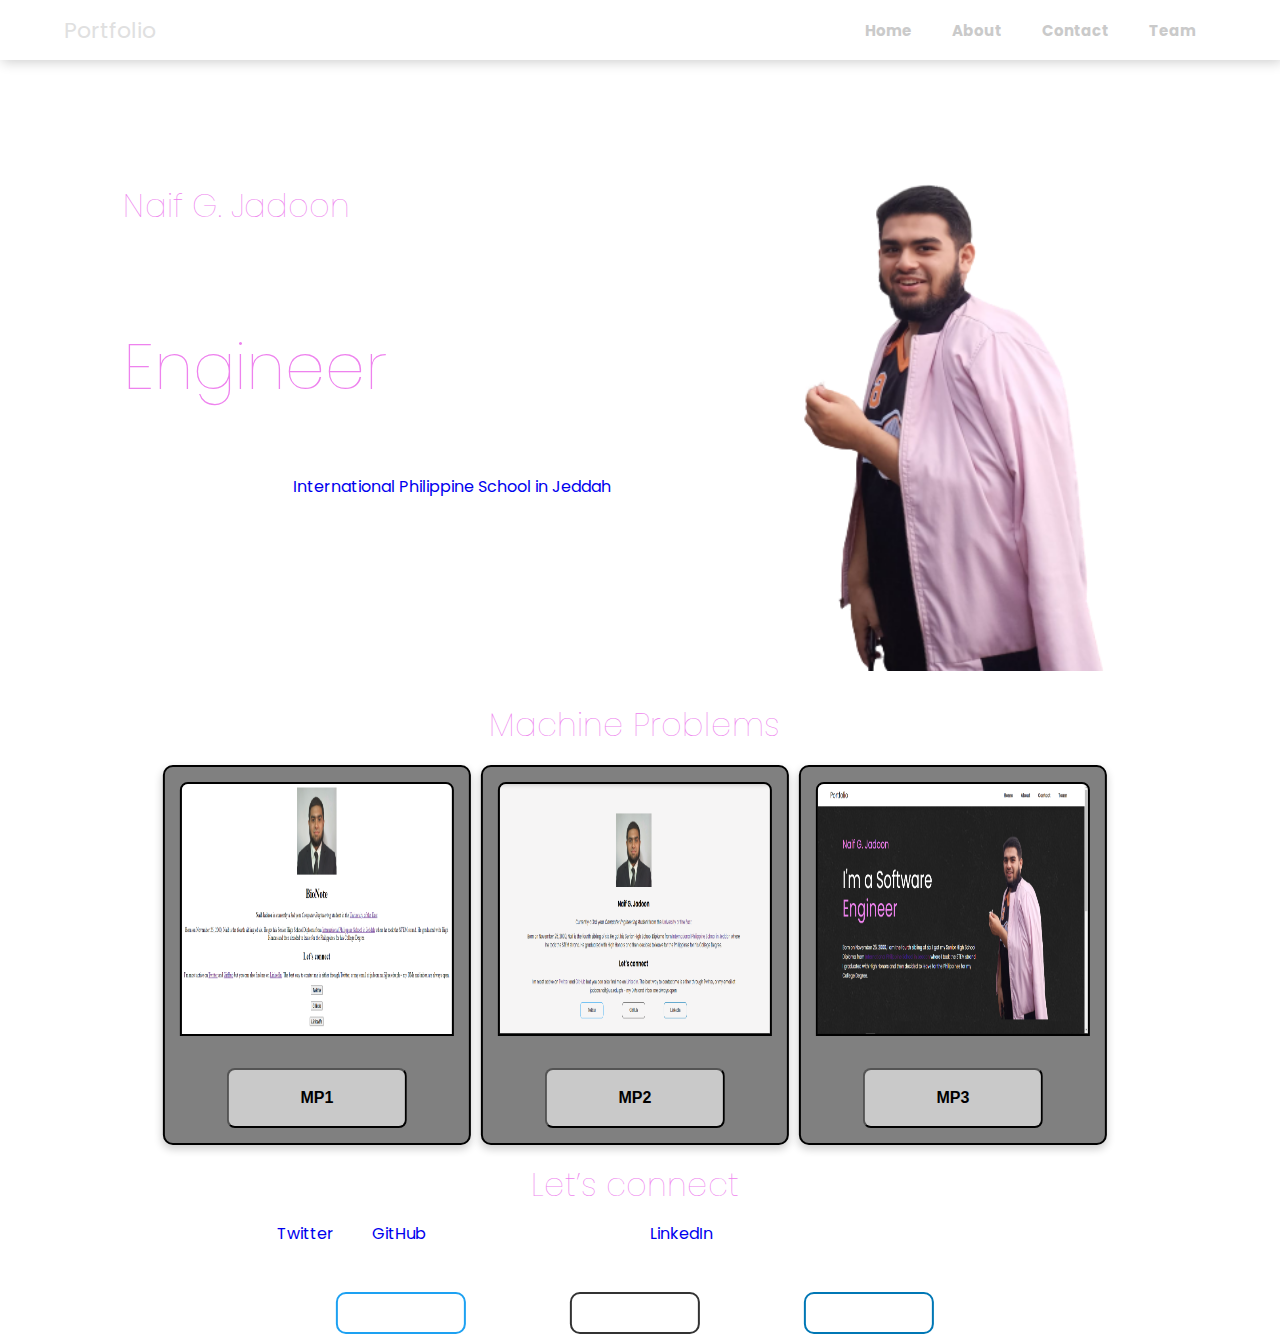
<file: index.html>
<!DOCTYPE html>
<html lang="en">
  <head>
  <meta name="description" content="Naix Roxor's Website">
 <meta charset="utf-8">
<title>Naif's </title>
<link rel="stylesheet" href="css/style.css">

</head>
<body> 
  <section>
    <nav>
      <a href="#" class="logo">Portfolio</a>
      <ul>
        <li><a href="#">Home</a></li>
        <li><a href="#">About</a></li>
        <li><a href="#">Contact</a></li>
        <li><a href="#">Team</a></li>
      </ul>
    </nav>
      <div class ="hero" items-center>
        <div class="right">
          <img width="400" height="500" src="img/pic no bg.png" alt="Portrait" class="portrait">
        </div>
        <div class="left">
        <h3 id="name">Naif G. Jadoon</h3>
        <h1>I'm a Software <span><br>Engineer</span></h1> 
            <p>Born on November 25, 2000, I am the fourth sibling of six. I got my Senior High School Diploma from  <a href="https://ipsjksa.com/" target="blank">International Philippine School in Jeddah</a>
            <a> where I took the STEM strand. I graduated with High Honors and then decided to leave for the Philippines 
             for my College Degree.</a></p>
             <br><br><br><br>
             <br>
      </div>
    
      <center><h3 id="headTitle">Machine Problems</h2>
        
    <div class = "machineProblems1 center"div>
      
      <div class="cardMP">
        <center>
          <img id="cardImage"  src="img/mp1.PNG">
            <form action="MP1.html" target="_blank">
              <button id="btn_mp1">
                 <b>MP1</b> 
              </button>
            </form>
        </center>  
      </div>

      <div class="cardMP">
        <center>
          <img id="cardImage" src="img/mp2.PNG">
            <form action="MP2.html" target="_blank">
              <button id="btn_mp2"><b>MP2</b> 
              </button>
            </form>  
        </center>
      </div>

      <div class="cardMP">
        <center>
          <img id="cardImage" src="img/mp3.PNG">
            <form>
              <button id="btn_mp3" onclick="MP3(); return false;">
                 <b>MP3</b> </button>
            </form>                     
        </center>
      </div>
    </div>    



  <h3 id="lets-connect">Let’s connect</h3>
  <p>I’m most active on <a href="https://twitter.com/itsnfjdn" target="_blank">Twitter</a> and 
  <a href="https://github.com/njadoon" target="_blank">GitHub</a> but you can also find me on 
  <a href="https://www.linkedin.com/in/naif-jadoon-134204139/" class="bar" target="_blank">LinkedIn</a>. 
  The best way to contact me is either through Twitter, or my email at jadoon.naif@ue.edu.ph – 
  my DMs and inbox are always open.</p>
  <button class="btnTwitter" onclick="location.href='https://twitter.com/itsnfjdn'" target="_blank" type="button">
    Twitter</button>
  <button class="btnGit" onclick="location.href='https://github.com/njadoon'" target="_blank" type="button">
  GitHub </button>
  <button class="btnLinked"onclick="location.href='https://www.linkedin.com/in/naif-jadoon-134204139/'" target="_blank" type="button">LinkedIn </button>
</div>

</div>
 </main> </section>
</body></html>
</file>
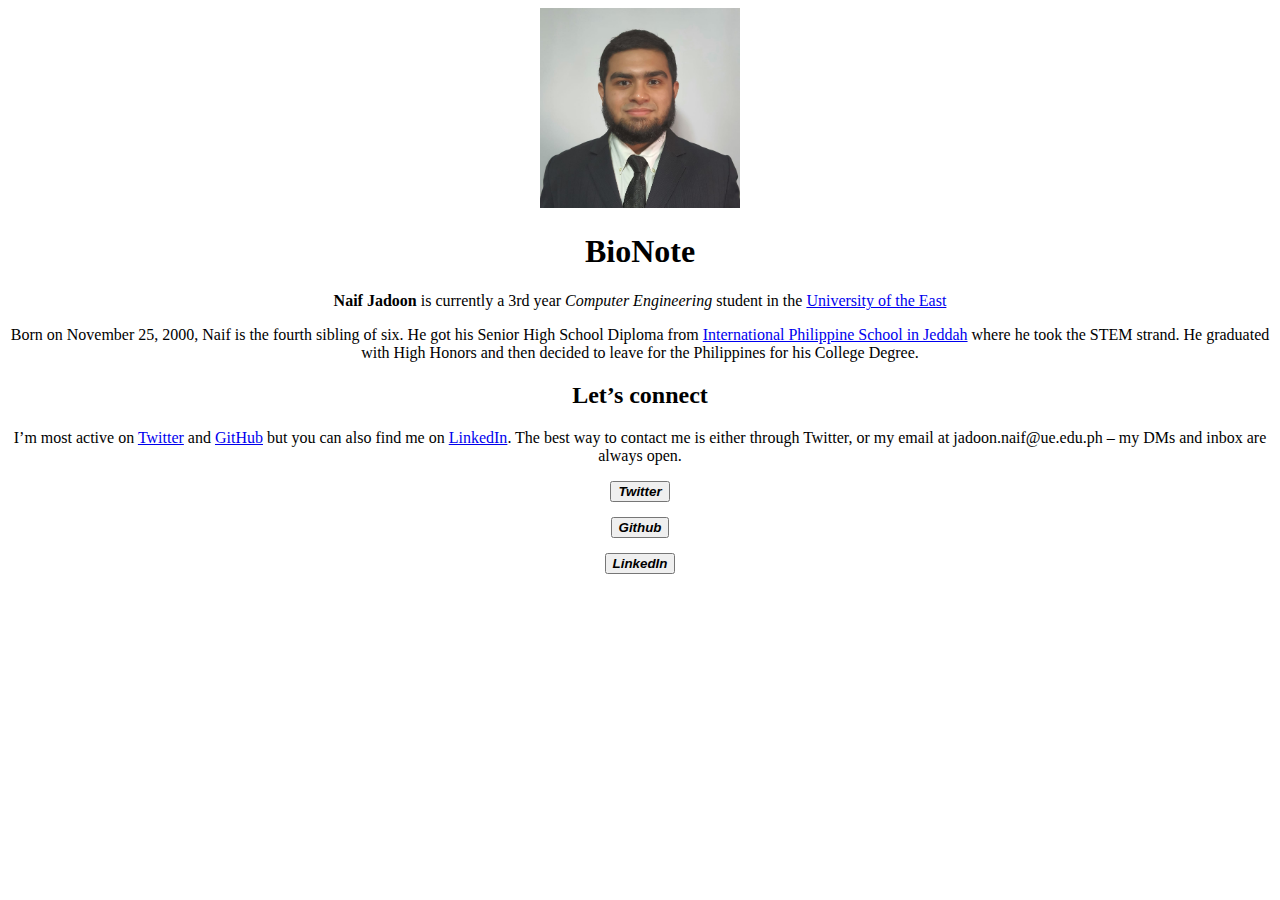
<file: MP1.html>
<!DOCTYPE html>
<html lang="en">
  <head>
  <meta name="description" content="Naix Roxor's Website">
 <meta charset="utf-8">
 
<title>Naif's BioNote</title>
</head>
<body > 
 <main aria-role="main" style = "text-align: center";>
    <div class="overlay">
      <img width = "200" height = "200" src="img/portait.jpg"/>
 <h1 id="name">BioNote</h1>
<p><b>Naif Jadoon</b> is currently a 3rd year <i>Computer Engineering</i> student in the 
  <a href="https://www.ue.edu.ph/mla/" target="_blank">University of the East</a></p>
<p>Born on November 25, 2000, Naif is the fourth sibling of six. He got his Senior High School Diploma from  
  <a href="https://ipsjksa.com/" target="blank">International Philippine School in Jeddah</a>
  <a> where he took the STEM strand. He graduated with High Honors and then decided to leave for the Philippines 
    for his College Degree.</a></p>
<h2 id="lets-connect">Let’s connect</h2>
<p>I’m most active on <a href="https://twitter.com/itsnfjdn" target="_blank">Twitter</a> and 
  <a href="https://github.com/njadoon" target="_blank">GitHub</a> but you can also find me on 
  <a href="https://www.linkedin.com/in/naif-jadoon-134204139/" class="bar" target="_blank">LinkedIn</a>. 
  The best way to contact me is either through Twitter, or my email at jadoon.naif@ue.edu.ph – 
  my DMs and inbox are always open.</p>
</div>
          <form action="https://twitter.com/itsnfjdn" style="margin: 15px">
            <button class="btn twitter">
                <i class="fa fa-twitter"> <b>Twitter</b></i>
            </button>
          </form>
          <form action="https://github.com/njadoon" style="margin: 15px">
            <button class="btn github">
                <i class="fa fa-github"><b>Github</b></i>
            </button>
          </form>
          <form action="https://www.linkedin.com/in/naif-jadoon-134204139/" style="margin: 15px">
            <button class="btn instagram">
                <i class="fa fa-linkedin"> <b>LinkedIn</b></i>
            </button>
          </form>
        </div>
 </main>
</body></html>
</file>
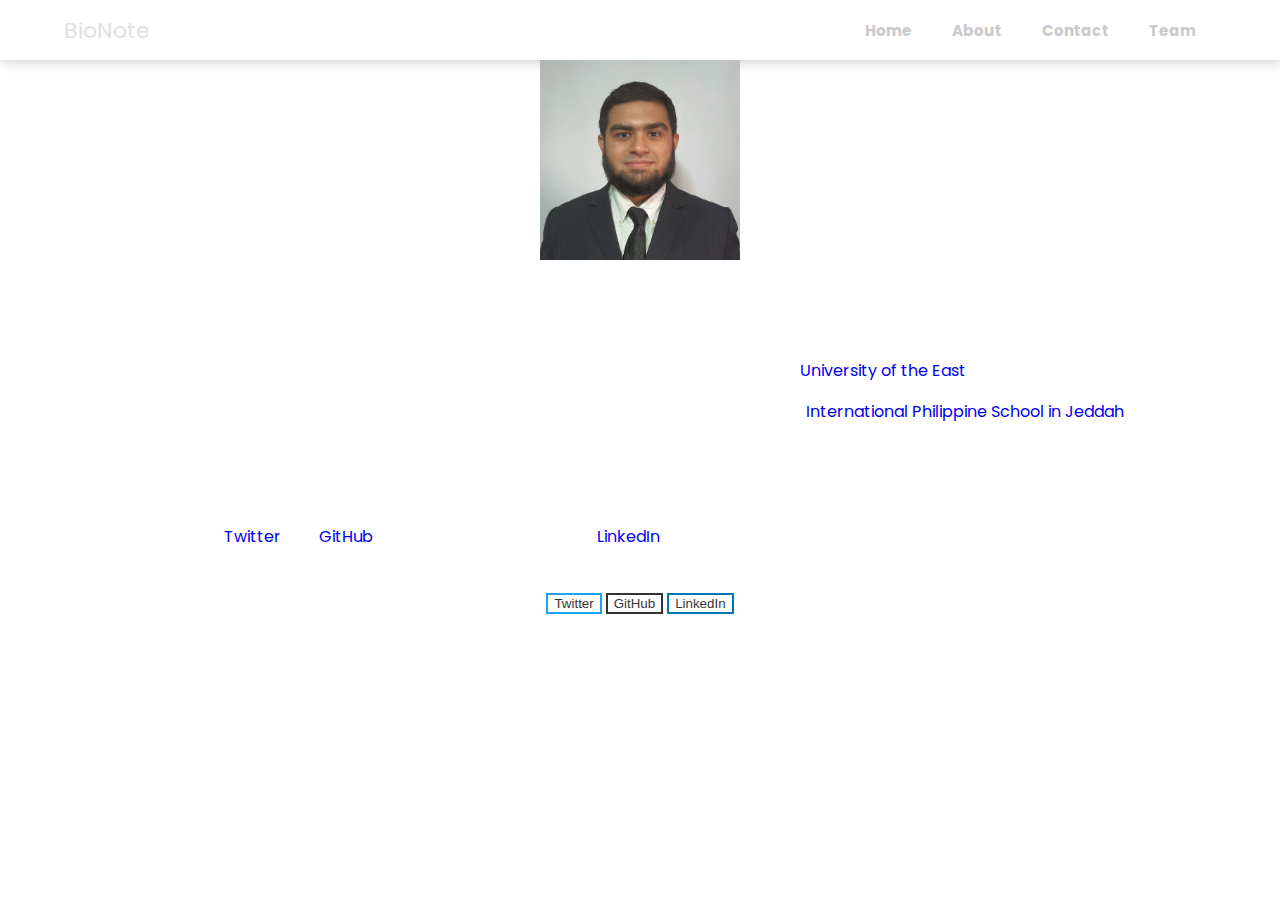
<file: MP2.html>
<!DOCTYPE html>
<html lang="en">
  <head>
  <meta name="description" content="Naix Roxor's Website">
 <meta charset="utf-8">
<title>Naif's BioNote</title>
<link rel="stylesheet" href="css/style.css">
</head>
<body> 
  <section>
    <nav>
      <a href="#" class="logo">BioNote</a>
      <ul>
        <li><a href="#">Home</a></li>
        <li><a href="#">About</a></li>
        <li><a href="#">Contact</a></li>
        <li><a href="#">Team</a></li>
      </ul>
      <div class="toggle"></div>
    </nav>
    <main aria-role="main" style = "text-align: center";>
      <div class="body">
        <img width = "200" height = "200" src="img/portait.jpg" alt="Portrait" />

        <h1 id="name">Naif G. Jadoon</h1>
        <p>Currently a 3rd year <i>Computer Engineering</i> student from the 
        <a href="https://www.ue.edu.ph/mla/" target="_blank">University of the East</a></p>
        <div class="para">
            <p>Born on November 25, 2000, Naif is the fourth sibling of six. He got his Senior High School Diploma from  <a href="https://ipsjksa.com/" target="blank">International Philippine School in Jeddah</a>
            <a> where he took the STEM strand. He graduated with High Honors and then decided to leave for the Philippines 
             for his College Degree.</a></p>
      </div>
    
  <h2 id="lets-connect">Let’s connect</h2>
  <p>I’m most active on <a href="https://twitter.com/itsnfjdn" target="_blank">Twitter</a> and 
  <a href="https://github.com/njadoon" target="_blank">GitHub</a> but you can also find me on 
  <a href="https://www.linkedin.com/in/naif-jadoon-134204139/" class="bar" target="_blank">LinkedIn</a>. 
  The best way to contact me is either through Twitter, or my email at jadoon.naif@ue.edu.ph – 
  my DMs and inbox are always open.</p>
  <button class="btnTwitter" onclick="location.href='https://twitter.com/itsnfjdn'" target="_blank" type="button">
    Twitter</button>
  <button class="btnGit" onclick="location.href='https://github.com/njadoon'" target="_blank" type="button">
  GitHub </button>
  <button class="btnLinked"onclick="location.href='https://www.linkedin.com/in/naif-jadoon-134204139/'" target="_blank" type="button">LinkedIn </button>
</div>

</div>
 </main> </section>
</body></html>
</file>
<file: css/style.css>
@import url('https://fonts.googleapis.com/css2?family=Poppins:wght@400;700&display=swap');

body{
	color: #ffffff;
	background-image: url(https://designmodo.com/wp-content/uploads/2012/05/714.jpg);
	background-repeat: repeat-y;
	margin:0px;
    padding: auto;
    font-family: 'Poppins';
    width:100%;
	height:95vh;
	background-size:cover;
	position: relative;
}
ul{
	list-style:none;
}
a{
	text-decoration:none;
}
nav {
	background-image:url(https://designmodo.com/wp-content/uploads/2012/05/714.jpg) ;
	display: flex;
	justify-content: space-between;
	align-items:center;
	height:60px;
	background-color:#ffffff;
	box-shadow:2px 2px 12px rgba(0,0,0,0.2);
	padding:0px 5%;	
}
nav ul{
	display: flex;
}
.toggle{
	display: none;
}
nav ul li a{
	margin:20px;
	color:#cacaca;
	font-size: 15px;
	font-weight:700;
}
.logo{
	color:#e0e0e0;
	font-size: 22px;
}
.active{
	color:#2d2a2a;
	font-weight:bold;
}

.hero button{
	width:130px;
	height:42px;
	border-radius:10px;
	font-weight:bold;
	font-size: 14px; 
	outline:none;
	margin:5px 50px;
	color: white;
}
.hero{
	position: absolute;
	left:20%;
	top:20%;
	transform:translate(-13%,0%);
}
.hero :left{
	place-items: center;
}
h3{
	font-size: 2rem;
	color: violet;
	font-weight: 100;
	line-height: 0.2;

}
.hero h1{
	font-weight: 100;
	font-size: 4rem;
	line-height: 1.2;
}
.hero h1 span{
	color: violet;
}
.portrait{
	float: right;
}
.btnTwitter{
	border:2px solid #1da1f2;
	color:#373636;
	background-color:transparent;
	
}
.btnGit{
	border:2px solid #333;
	color:#373636;
	background-color:transparent;
}
.btnLinked{
    border:2px solid #0077b5;
	color:#373636;
	background-color:transparent;
}

button:active{
	transform:scale(1.1);
}
#cardImage {
	width: 270px;
	height: 250px;
	margin: 15px;
	border-radius: 8px 8px 0 0;
	border: 2px solid black;
  }
  
  .cardMP {
	  border: 2.5px solid black;
	  border-radius: 10px;
	  margin: 5px;
	  padding-bottom: 5px;
	  box-shadow: 0 4px 8px 0 rgba(0,0,0,0.2);
	  transition: 0.3s;
	  background-color: #808080;
  }
  
  .cardMP:hover
  {
	background-color: black;
	  box-shadow: 0px 0px 30px #222222;
  }
  
  .machineProblems1 {
	display: flex;
  }
  
  .center {
	justify-content: center;
  }
  #btn_mp1 {
  border-radius: 8px;
  background-color: #c9c9c9;
  color: black;
  font-size: 16px;
  cursor: pointer;
  margin: 10px;
  transition-duration: 0.4s;
  border-color: #000000;
  color: #000000;
  width: 180px;
  height: 60px;
  -webkit-touch-callout: none;
  -webkit-user-select: none;
  -khtml-user-select: none;
  -moz-user-select: none;
  -ms-user-select: none;
  user-select: none;
}

#btn_mp1:hover {
  background-color: violet;
}

#btn_mp2 {
  border-radius: 8px;
  background-color: #c9c9c9;
  color: black;
  font-size: 16px;
  cursor: pointer;
  margin: 10px;
  transition-duration: 0.4s;
  border-color: #000000;
  color: #000000;
  width: 180px;
  height: 60px;
  -webkit-touch-callout: none;
  -webkit-user-select: none;
  -khtml-user-select: none;
  -moz-user-select: none;
  -ms-user-select: none;
  user-select: none;
}

#btn_mp2:hover {
  background-color: violet;
}

#btn_mp3 {
  border-radius: 8px;
  background-color: #c9c9c9;
  color: black;
  font-size: 16px;
  cursor: pointer;
  margin: 10px;
  transition-duration: 0.4s;
  border-color: #000000;
  color: #000000;
  width: 180px;
  height: 60px;
  -webkit-touch-callout: none;
  -webkit-user-select: none;
  -khtml-user-select: none;
  -moz-user-select: none;
  -ms-user-select: none;
  user-select: none;
}

#btn_mp3:hover {
  background-color: violet;
}
</file>
